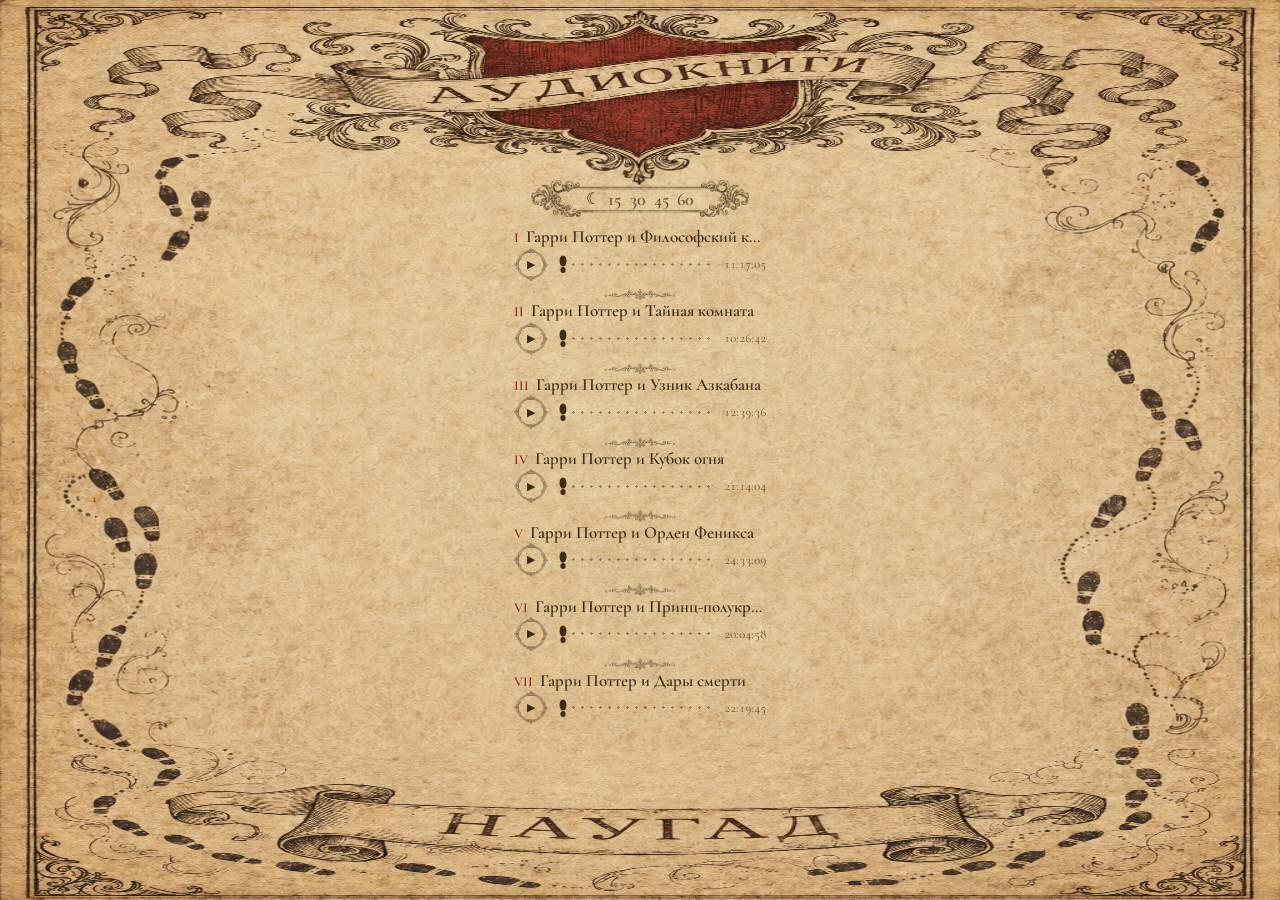
<file: index.html>
<!doctype html>
<html lang="ru">
<head>
<meta charset="utf-8">
<meta name="viewport" content="width=device-width, initial-scale=1, viewport-fit=cover, user-scalable=no">
<title>Аудиокниги Гарри Поттер</title>

<link rel="manifest" href="manifest.json">
<meta name="theme-color" content="#d9c49a">

<!-- iOS "Add to Home Screen" support -->
<meta name="apple-mobile-web-app-capable" content="yes">
<meta name="apple-mobile-web-app-status-bar-style" content="black-translucent">
<meta name="apple-mobile-web-app-title" content="Аудиокниги Гарри Поттер">
<link rel="apple-touch-icon" href="icons/apple-touch-icon.png">

<link rel="icon" href="icons/icon-192.png">

<link rel="preconnect" href="https://fonts.googleapis.com">
<link rel="preconnect" href="https://fonts.gstatic.com" crossorigin>
<!-- Cormorant Garamond gives the hairline strokes and high contrast of an
     engraved book face, Marck Script the fine ink nib. Both carry Cyrillic,
     which the usual "old book" faces (Cinzel, IM Fell) do not — without it
     the Russian titles would silently fall back to Times. -->
<link href="https://fonts.googleapis.com/css2?family=Cormorant+Garamond:ital,wght@0,500;0,600;0,700;1,500&family=Marck+Script&display=swap" rel="stylesheet">

<!-- ?v= is a cache buster: GitHub Pages serves assets with max-age=600, so
     without it a phone keeps running the previous app.js for ten minutes
     after a deploy. Bump it whenever app.js or style.css changes. -->
<link rel="stylesheet" href="style.css?v=17">
</head>
<body>

<!-- The crest drawn into the background already carries the word
     "Аудиокниги", so the real heading is here only for screen readers. -->
<h1 class="sr-only">Аудиокниги Гарри Поттер</h1>

<main class="sheet">

  <section class="sleep-timer">
    <div class="timer-frame">
      <div class="timer-row">
        <span class="timer-icon">☾</span>
        <button class="timer-btn" data-minutes="15" type="button">15</button>
        <button class="timer-btn" data-minutes="30" type="button">30</button>
        <button class="timer-btn" data-minutes="45" type="button">45</button>
        <button class="timer-btn" data-minutes="60" type="button">60</button>
        <span id="timerCountdown" class="timer-countdown" hidden>—</span>
        <button id="timerCancelBtn" type="button" class="timer-cancel" hidden aria-label="Отменить таймер">✕</button>
      </div>
    </div>
  </section>

  <ul id="bookList" class="book-list"></ul>
  <p id="emptyState" class="empty-state" hidden>Книги пока не добавлены.</p>

</main>

<!-- The ribbon drawn at the foot of the background reads "Наугад"; this is
     just the tap target laid over it. -->
<button id="randomPlayBtn" class="ribbon-button" type="button">
  <span class="sr-only">Играть наугад</span>
</button>

<audio id="player" preload="metadata"></audio>

<script src="app.js?v=14"></script>
</body>
</html>
</file>
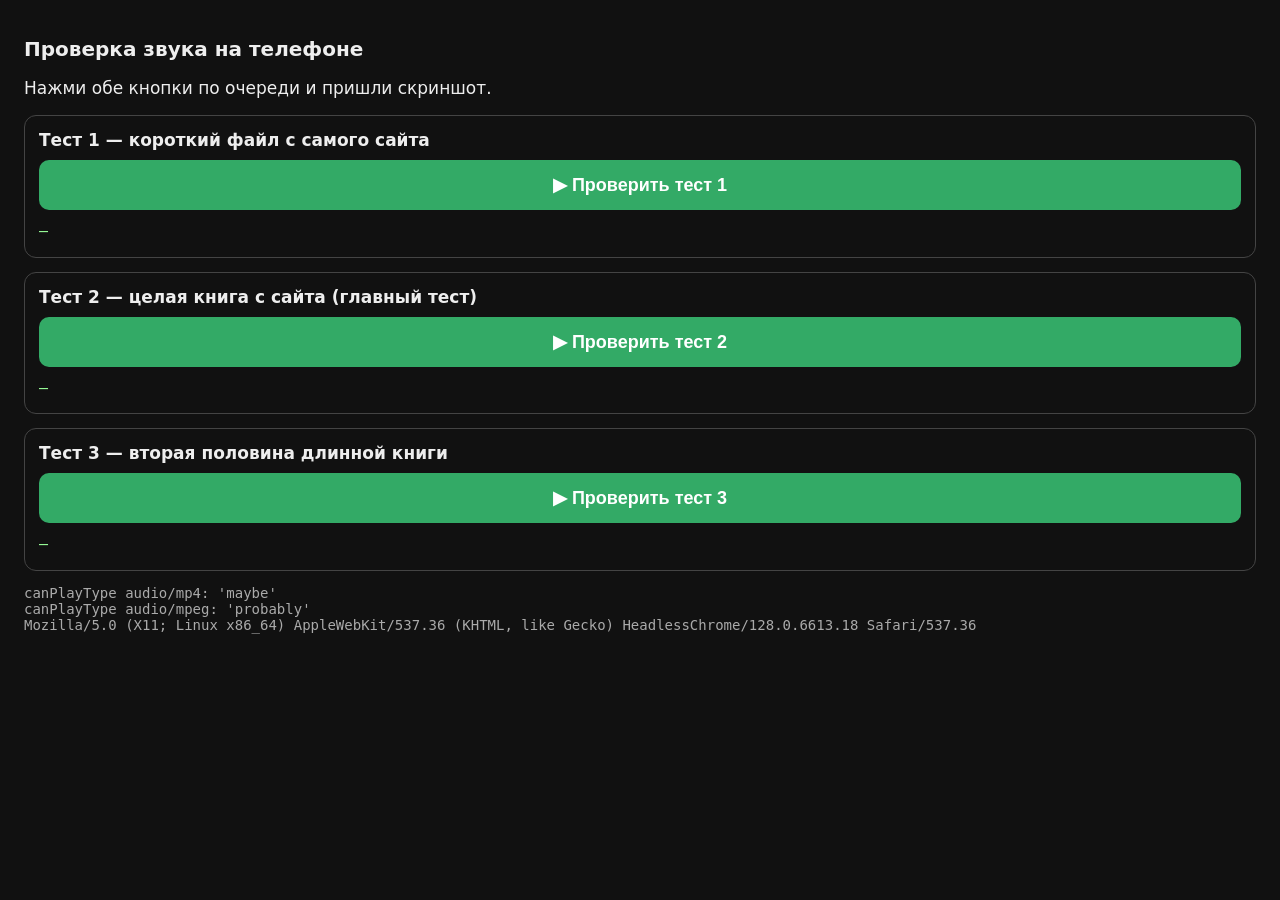
<file: test.html>
<!doctype html>
<html lang="ru">
<head>
<meta charset="utf-8">
<meta name="viewport" content="width=device-width, initial-scale=1, viewport-fit=cover">
<title>Проверка звука</title>
<style>
  body { font: 17px -apple-system, system-ui, sans-serif; padding: 16px; background:#111; color:#eee; }
  h1 { font-size: 20px; }
  .test { border:1px solid #444; border-radius:12px; padding:14px; margin:14px 0; }
  .name { font-weight:600; margin-bottom:10px; }
  button { font-size:18px; padding:14px 22px; width:100%; border-radius:10px;
           border:none; background:#3a6; color:#fff; font-weight:600; }
  .res { margin-top:10px; font-size:15px; line-height:1.5; white-space:pre-wrap;
         font-family: ui-monospace, monospace; color:#9f9; }
  .bad { color:#f88; }
  .info { font-size:14px; color:#aaa; margin-top:14px; white-space:pre-wrap;
          font-family: ui-monospace, monospace; }
</style>
</head>
<body>

<h1>Проверка звука на телефоне</h1>
<p>Нажми обе кнопки по очереди и пришли скриншот.</p>

<div class="test">
  <div class="name">Тест 1 — короткий файл с самого сайта</div>
  <button data-src="sample.mp3" data-out="r1">▶ Проверить тест 1</button>
  <div class="res" id="r1">—</div>
</div>

<div class="test">
  <div class="name">Тест 2 — целая книга с сайта (главный тест)</div>
  <button data-src="audio/book-1.m4a" data-out="r2">▶ Проверить тест 2</button>
  <div class="res" id="r2">—</div>
</div>

<div class="test">
  <div class="name">Тест 3 — вторая половина длинной книги</div>
  <button data-src="audio/book-4-2.m4a" data-out="r3">▶ Проверить тест 3</button>
  <div class="res" id="r3">—</div>
</div>

<div class="info" id="env">—</div>

<script>
var ERRORS = {
  1: "прервано",
  2: "нет связи",
  3: "файл не читается",
  4: "ФОРМАТ НЕ ПОДДЕРЖИВАЕТСЯ"
};

document.getElementById("env").textContent =
  "canPlayType audio/mp4: '" + (new Audio().canPlayType("audio/mp4") || "ПУСТО") + "'\n" +
  "canPlayType audio/mpeg: '" + (new Audio().canPlayType("audio/mpeg") || "ПУСТО") + "'\n" +
  navigator.userAgent;

Array.prototype.forEach.call(document.querySelectorAll("button"), function (btn) {
  btn.addEventListener("click", function () {
    var out = document.getElementById(btn.dataset.out);
    var log = [];
    var a = new Audio();
    a.preload = "auto";

    function show(extra) {
      out.className = "res";
      out.textContent = log.join("\n") + (extra ? "\n" + extra : "");
    }

    ["loadstart","loadedmetadata","canplay","playing","waiting","stalled","suspend","error"]
      .forEach(function (ev) {
        a.addEventListener(ev, function () {
          if (ev === "error") {
            var c = a.error ? a.error.code : 0;
            log.push("❌ ОШИБКА: " + (ERRORS[c] || "?") + " (код " + c + ")");
            out.className = "res bad";
          } else {
            log.push("• " + ev);
          }
          show();
        });
      });

    log.push("нажато…");
    show();
    a.src = btn.dataset.src;
    a.load();
    a.play().then(function () {
      log.push("✅ play() принят");
      show();
    }).catch(function (e) {
      log.push("❌ play() отклонён: " + e.name);
      out.className = "res bad";
      show();
    });

    setTimeout(function () {
      show("итог: время=" + a.currentTime.toFixed(1) +
           " сек, длительность=" + (isFinite(a.duration) ? Math.round(a.duration) + " сек" : "НЕИЗВЕСТНА") +
           (a.currentTime > 0 ? "\n✅ ЗВУК ИДЁТ" : "\n❌ ЗВУКА НЕТ"));
      a.pause();
    }, 8000);
  });
});
</script>
</body>
</html>
</file>
<file: style.css>
/* The whole page is one drawn sheet: icons/map-bg.jpg fills the screen,
   crest at the top and the "Наугад" ribbon at the bottom, with the blank
   middle left for live controls. Nothing is stitched together — the picture
   is stretched to the viewport and everything else is positioned into the
   empty areas as a share of that same viewport, so it lines up on any phone.

   The ornaments come on one sheet (icons/ornaments-alpha.png) and are not
   cut into files: each element is shown by moving that sheet behind a box
   of the right shape. The sheet arrived as black ink on solid white and was
   given real transparency by tools/ink_to_alpha.py — blending the white
   away in CSS worked on desktop but not in iOS Safari. */
:root {
  --ink: #3d2a17;
  --ink-soft: #6b5236;
  --ink-faint: rgba(61, 42, 23, 0.5);
  --red: #8b2f22;
  --display: "Cormorant Garamond", Georgia, "Times New Roman", serif;
  --script: "Marck Script", "Cormorant Garamond", cursive;
}

* { box-sizing: border-box; }

html, body {
  margin: 0;
  padding: 0;
  height: 100%;
}

body {
  color: var(--ink);
  font-family: var(--display);
  /* `height: 100vh` was pinning the page to whatever iOS Safari computed
     `vh` as at that moment, and on her phone that came out shorter than the
     real screen — background and content both shrank into it, leaving
     plain parchment-colour margin above and below. `position: fixed` with
     all four offsets at 0 sidesteps `vh` entirely: it always matches the
     actual current viewport rectangle, bars or no bars. */
  position: fixed;
  inset: 0;
  /* `html, body { height: 100% }` above still applies to body (nothing
     later un-set it) — and an explicit, non-auto height on a fixed element
     is used as-is instead of being derived from `inset: 0`, which quietly
     cancelled that fix entirely. `auto` here is what lets top:0/bottom:0
     actually compute the real screen height. */
  height: auto;
  overflow: hidden;
  background-color: #d9c49a;
  background-image: url("icons/map-bg.jpg?v=5");
  background-size: 100% 100%;
  background-position: center;
  background-repeat: no-repeat;
}

.sr-only {
  position: absolute;
  width: 1px;
  height: 1px;
  overflow: hidden;
  clip-path: inset(50%);
  white-space: nowrap;
}

/* icons/map-bg.jpg is 1024×2225 — the proportions of the screen — and covers
   it end to end, running under the address bar and the toolbar. It was built
   by tools/stretch_middle.py from the original 2:3 artwork: the crest and
   the ribbon keep their drawn height, the blank middle takes the extra.
   Earlier builds also padded plain parchment above the crest and below the
   ribbon to clear the Safari bars, but any flat margin reads as a gap even
   when it is thin, and she wants the drawn pattern itself running to both
   edges — so there is no padding now, the border runs off the top and
   bottom of the sheet, and the bars simply sit over the artwork.

   On that sheet the crest ends at 18.0% and the ribbon spans 82.7–100%,
   which is what these paddings clear. */
.sheet {
  /* body is now the full-screen box (see the position: fixed note above);
     100% here inherits that real size instead of recomputing its own `vh`. */
  height: 100%;
  padding: 20vh 12% 19.5vh 12%;
  display: flex;
  flex-direction: column;
  max-width: 560px;
  margin: 0 auto;
}

/* ---------- sleep timer ---------- */

/* Ornament 1: the long frame occupies x 26–1002, y 193–361 of the 1024×1536
   ornament sheet. The box is given the same proportions and the sheet is
   scaled and offset so exactly that band shows — hence the odd-looking
   percentages here and on the other ornaments. */
.timer-frame {
  position: relative;
  width: 86%;
  margin: 0 auto;
  aspect-ratio: 976 / 168;
  display: flex;
  align-items: center;
  justify-content: center;
}
.timer-frame::before {
  content: "";
  position: absolute;
  inset: 0;
  background-image: url("icons/ornaments-alpha.png");
  background-size: 104.92% auto;
  background-position: 54.17% 14.11%;
  background-repeat: no-repeat;
  pointer-events: none;
}

.timer-row {
  display: flex;
  align-items: center;
  justify-content: center;
  gap: 5%;
  width: 76%;
  position: relative;
}
.timer-icon {
  color: var(--ink);
  font-size: clamp(13px, 3.6vw, 16px);
}
.timer-btn {
  padding: 0;
  border: none;
  background: transparent;
  color: var(--ink-soft);
  font-family: var(--display);
  font-weight: 600;
  font-size: clamp(14px, 4vw, 18px);
  line-height: 1;
  cursor: pointer;
}
.timer-btn.active { color: var(--red); }
.timer-countdown {
  font-size: clamp(12px, 3.4vw, 15px);
  font-variant-numeric: tabular-nums;
  color: var(--red);
}
.timer-cancel {
  border: none;
  background: none;
  color: var(--red);
  font-size: 13px;
  line-height: 1;
  padding: 0 2px;
  cursor: pointer;
}

/* ---------- book list ---------- */

.book-list {
  list-style: none;
  margin: 1vh 0 0 0;
  padding: 0;
  flex: 1 1 auto;
  min-height: 0;
  overflow-y: auto;
  display: flex;
  flex-direction: column;
  justify-content: space-between;
  /* A grey scrollbar down the parchment breaks the illusion; the list is
     obviously scrollable from the cut-off row at the bottom. */
  scrollbar-width: none;
  -ms-overflow-style: none;
  -webkit-overflow-scrolling: touch;
}
.book-list::-webkit-scrollbar { display: none; }

.book-item {
  padding: 0;
  cursor: pointer;
  position: relative;
}

/* Ornament 4: the vignette divider (x 200–824, y 1284–1386), drawn between
   books instead of a plain rule. */
.book-item + .book-item::before {
  content: "";
  display: block;
  width: 28%;
  aspect-ratio: 624 / 102;
  margin: 0 auto;
  background-image: url("icons/ornaments-alpha.png");
  background-size: 164.10% auto;
  background-position: 50% 89.54%;
  background-repeat: no-repeat;
}

.book-title {
  font-size: clamp(13px, 3.9vw, 17px);
  font-weight: 600;
  line-height: 1.25;
  color: var(--ink);
  white-space: nowrap;
  overflow: hidden;
  text-overflow: ellipsis;
  margin-bottom: 0;
}
.book-item.playing .book-title { color: var(--red); }
.book-title::before {
  margin-right: 7px;
  color: var(--red);
  font-size: 0.8em;
}
.book-item:nth-child(1) .book-title::before { content: "I"; }
.book-item:nth-child(2) .book-title::before { content: "II"; }
.book-item:nth-child(3) .book-title::before { content: "III"; }
.book-item:nth-child(4) .book-title::before { content: "IV"; }
.book-item:nth-child(5) .book-title::before { content: "V"; }
.book-item:nth-child(6) .book-title::before { content: "VI"; }
.book-item:nth-child(7) .book-title::before { content: "VII"; }

.book-row {
  display: flex;
  align-items: center;
  gap: 9px;
}

/* Ornament 3: the round rosette (x 353–671, y 834–1147), used as the frame
   of the play button. */
.book-play-btn {
  flex: 0 0 auto;
  width: clamp(26px, 7.6vw, 34px);
  aspect-ratio: 318 / 313;
  border: none;
  padding: 0;
  background-color: transparent;
  background-image: url("icons/ornaments-alpha.png");
  background-size: 322.01% auto;
  background-position: 50% 68.19%;
  background-repeat: no-repeat;
  color: var(--ink);
  font-size: 11px;
  cursor: pointer;
  display: flex;
  align-items: center;
  justify-content: center;
  -webkit-tap-highlight-color: transparent;
}
.book-item.playing .book-play-btn { color: var(--red); }

/* The progress line is a trail of dots and the handle is a footprint, so
   scrubbing walks the print along the trail. */
.book-seek {
  flex: 1 1 auto;
  min-width: 0;
  -webkit-appearance: none;
  appearance: none;
  height: 20px;
  background-color: transparent;
  background-image: radial-gradient(circle, var(--ink-faint) 1.3px, transparent 1.4px);
  background-size: 9px 9px;
  background-position: center;
  background-repeat: repeat-x;
  outline: none;
  margin: 0;
}
.book-seek::-webkit-slider-thumb {
  -webkit-appearance: none;
  appearance: none;
  width: 13px;
  height: 20px;
  border: none;
  background: url("icons/footprint.svg") center/contain no-repeat;
  cursor: pointer;
}
.book-seek::-moz-range-track {
  height: 20px;
  background-color: transparent;
  background-image: radial-gradient(circle, var(--ink-faint) 1.3px, transparent 1.4px);
  background-size: 9px 9px;
  background-position: center;
  background-repeat: repeat-x;
}
.book-seek::-moz-range-thumb {
  width: 13px;
  height: 20px;
  border: none;
  background: url("icons/footprint.svg") center/contain no-repeat;
  cursor: pointer;
}

.book-time {
  flex: 0 0 auto;
  font-size: clamp(11px, 3vw, 13px);
  font-variant-numeric: tabular-nums;
  color: var(--ink-soft);
  white-space: nowrap;
}
.book-item.playing .book-time { color: var(--red); }

.book-status {
  font-family: var(--script);
  font-size: 13px;
  color: var(--red);
  margin-top: 2px;
  padding-left: 44px;
}

.empty-state {
  color: var(--ink-soft);
  font-family: var(--script);
  font-size: 16px;
  text-align: center;
}

/* ---------- ribbon button ---------- */

/* The ribbon is drawn into the background, so this is just the tap target
   laid over it. */
.ribbon-button {
  position: fixed;
  left: 50%;
  transform: translateX(-50%);
  width: min(80vw, 448px);
  bottom: 1.2vh;
  height: 16vh;
  border: none;
  background: transparent;
  padding: 0;
  cursor: pointer;
  -webkit-tap-highlight-color: transparent;
}
.ribbon-button:active { opacity: 0.55; }
</file>
